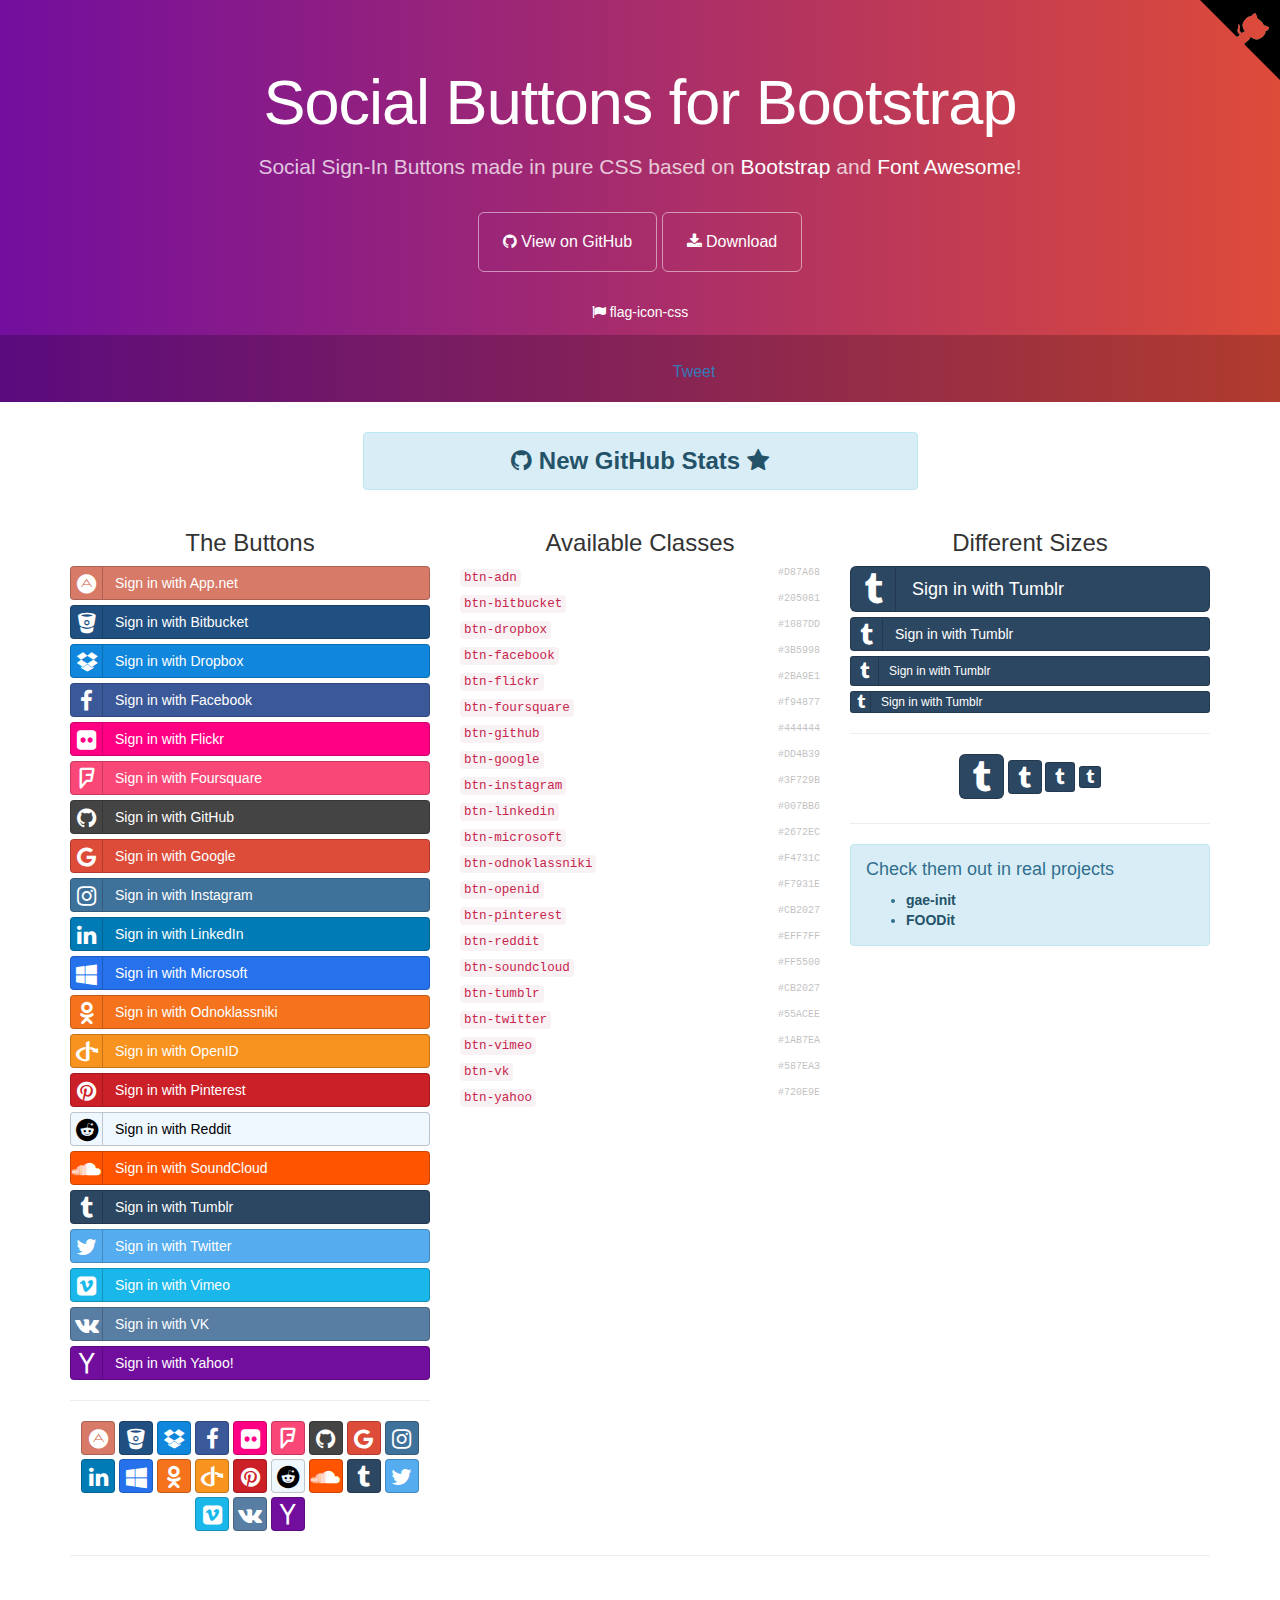
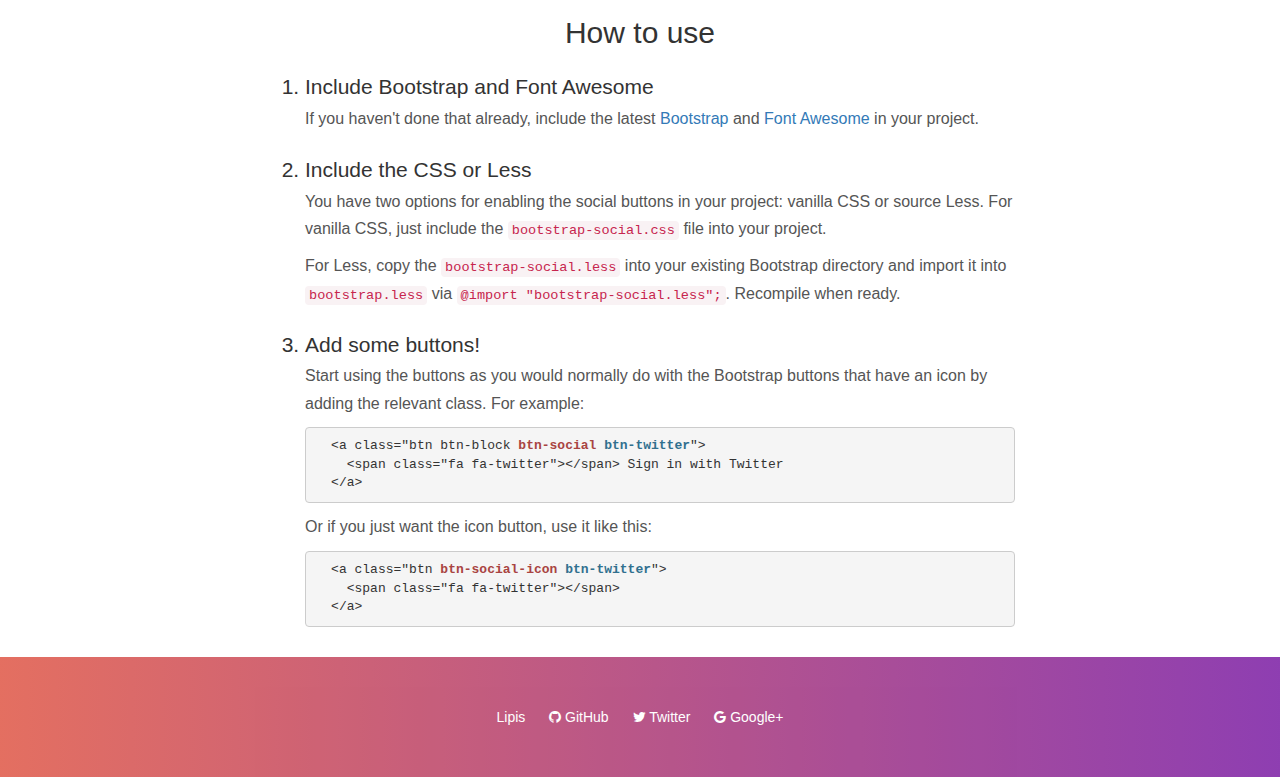
<file: public/lib/bootstrap-social-gh-pages/index.html>
<!DOCTYPE html>
<html lang="en">
  <head>
    <meta charset="utf-8">
    <meta name="viewport" content="width=device-width, initial-scale=1.0">
    <meta property="og:title" content="Social Buttons for Bootstrap" />
    <meta property="og:description" content="Social Sign-In Buttons made in pure CSS based on Bootstrap and Font Awesome!" />
    <meta property="og:type" content="website" />
    <meta property="og:url" content="http://lipis.github.io/bootstrap-social/" />
    <meta property="og:image" content="http://lipis.github.io/bootstrap-social/assets/img/bootstrap-social.png" />

    <title>Social Buttons for Bootstrap</title>
    <link href="assets/css/bootstrap.css" rel="stylesheet">
    <link href="assets/css/font-awesome.css" rel="stylesheet">
    <link href="assets/css/docs.css" rel="stylesheet" >

    <link href="bootstrap-social.css" rel="stylesheet" >

    <script type="text/javascript">
      var _gaq = _gaq || [];
      _gaq.push(['_setAccount', 'UA-42119746-1']);
      _gaq.push(['_trackPageview']);

      (function() {
        var ga = document.createElement('script'); ga.type = 'text/javascript'; ga.async = true;
        ga.src = ('https:' == document.location.protocol ? 'https://ssl' : 'http://www') + '.google-analytics.com/ga.js';
        var s = document.getElementsByTagName('script')[0]; s.parentNode.insertBefore(ga, s);
      })();
    </script>
  </head>

  <body>
    <div class="jumbotron">
      <div class="container">
        <h1>Social Buttons for Bootstrap</h1>
        <p>
          Social Sign-In Buttons made in pure CSS based on
          <a href="https://getbootstrap.com/">Bootstrap</a> and
          <a href="https://fortawesome.github.io/Font-Awesome/">Font Awesome</a>!
        </p>
        <a href="https://github.com/lipis/bootstrap-social" class="btn btn-outline btn-lg" onclick="_gaq.push(['_trackEvent', 'exit', 'header', 'GitHub']);"><span class="fa fa-github"></span> View on GitHub</a>
        <a href="https://github.com/lipis/bootstrap-social/archive/gh-pages.zip" class="btn btn-outline btn-lg" onclick="_gaq.push(['_trackEvent', 'exit', 'download', 'bootstrap-social']);"><span class="fa fa-download"></span> Download</a>
        <ul class="jumbotron-links">
          <li><a href="http://lipis.github.io/flag-icon-css" onclick="_gaq.push(['_trackEvent', 'exit', 'header', 'flag-icon-css']);"><span class="fa fa-flag"></span> flag-icon-css</a></li>
        </ul>
      </div>
      <div class="bottom">
        <iframe src="https://ghbtns.com/github-btn.html?user=lipis&amp;repo=bootstrap-social&amp;type=watch&amp;count=true" class="social-share"></iframe>
        <a href="https://twitter.com/share" class="social-share twitter-share-button" data-url="http://lipis.github.io/bootstrap-social/" data-text="Social Sign-In Buttons made in pure CSS based on Bootstrap and Font Awesome!" data-via="lipis" data-hashtags="bootstrap css">Tweet</a>
      </div>
    </div>
    <div class="container">
      <div class="row">
        <div class="col-sm-offset-3 col-sm-6">
          <div class="alert alert-info text-center">
            <a class="alert-link h3" href="http://githubstats.lip.is/" onclick="_gaq.push(['_trackEvent', 'exit', 'banner', 'githubstats']);">
              <span class="fa fa-github"></span>
              New GitHub Stats
              <span class="fa fa-star"></span>
            </a>
          </div>
        </div>
      </div>

      <div class="row">
        <div class="col-sm-4 social-buttons">
          <h3 class="text-center">The Buttons</h3>
          <a class="btn btn-block btn-social btn-adn" onclick="_gaq.push(['_trackEvent', 'btn-social', 'click', 'btn-adn']);">
            <span class="fa fa-adn"></span> Sign in with App.net
          </a>
          <a class="btn btn-block btn-social btn-bitbucket" onclick="_gaq.push(['_trackEvent', 'btn-social', 'click', 'btn-bitbucket']);">
            <span class="fa fa-bitbucket"></span> Sign in with Bitbucket
          </a>
          <a class="btn btn-block btn-social btn-dropbox" onclick="_gaq.push(['_trackEvent', 'btn-social', 'click', 'btn-dropbox']);">
            <span class="fa fa-dropbox"></span> Sign in with Dropbox
          </a>
          <a class="btn btn-block btn-social btn-facebook" onclick="_gaq.push(['_trackEvent', 'btn-social', 'click', 'btn-facebook']);">
            <span class="fa fa-facebook"></span> Sign in with Facebook
          </a>
          <a class="btn btn-block btn-social btn-flickr" onclick="_gaq.push(['_trackEvent', 'btn-social', 'click', 'btn-flickr']);">
            <span class="fa fa-flickr"></span> Sign in with Flickr
          </a>
          <a class="btn btn-block btn-social btn-foursquare" onclick="_gaq.push(['_trackEvent', 'btn-social', 'click', 'btn-foursquare']);">
            <span class="fa fa-foursquare"></span> Sign in with Foursquare
          </a>
          <a class="btn btn-block btn-social btn-github" onclick="_gaq.push(['_trackEvent', 'btn-social', 'click', 'btn-github']);">
            <span class="fa fa-github"></span> Sign in with GitHub
          </a>
          <a class="btn btn-block btn-social btn-google" onclick="_gaq.push(['_trackEvent', 'btn-social', 'click', 'btn-google']);">
            <span class="fa fa-google"></span> Sign in with Google
          </a>
          <a class="btn btn-block btn-social btn-instagram" onclick="_gaq.push(['_trackEvent', 'btn-social', 'click', 'btn-instagram']);">
            <span class="fa fa-instagram"></span> Sign in with Instagram
          </a>
          <a class="btn btn-block btn-social btn-linkedin" onclick="_gaq.push(['_trackEvent', 'btn-social', 'click', 'btn-linkedin']);">
            <span class="fa fa-linkedin"></span> Sign in with LinkedIn
          </a>
          <a class="btn btn-block btn-social btn-microsoft" onclick="_gaq.push(['_trackEvent', 'btn-social', 'click', 'btn-microsoft']);">
            <span class="fa fa-windows"></span> Sign in with Microsoft
          </a>
          <a class="btn btn-block btn-social btn-odnoklassniki" onclick="_gaq.push(['_trackEvent', 'btn-social', 'click', 'btn-odnoklassniki']);">
            <span class="fa fa-odnoklassniki"></span> Sign in with Odnoklassniki
          </a>
          <a class="btn btn-block btn-social btn-openid" onclick="_gaq.push(['_trackEvent', 'btn-social', 'click', 'btn-openid']);">
            <span class="fa fa-openid"></span> Sign in with OpenID
          </a>
          <a class="btn btn-block btn-social btn-pinterest" onclick="_gaq.push(['_trackEvent', 'btn-social', 'click', 'btn-pinterest']);">
            <span class="fa fa-pinterest"></span> Sign in with Pinterest
          </a>
          <a class="btn btn-block btn-social btn-reddit" onclick="_gaq.push(['_trackEvent', 'btn-social', 'click', 'btn-reddit']);">
            <span class="fa fa-reddit"></span> Sign in with Reddit
          </a>
          <a class="btn btn-block btn-social btn-soundcloud" onclick="_gaq.push(['_trackEvent', 'btn-social', 'click', 'btn-soundcloud']);">
            <span class="fa fa-soundcloud"></span> Sign in with SoundCloud
          </a>
          <a class="btn btn-block btn-social btn-tumblr" onclick="_gaq.push(['_trackEvent', 'btn-social', 'click', 'btn-tumblr']);">
            <span class="fa fa-tumblr"></span> Sign in with Tumblr
          </a>
          <a class="btn btn-block btn-social btn-twitter" onclick="_gaq.push(['_trackEvent', 'btn-social', 'click', 'btn-twitter']);">
            <span class="fa fa-twitter"></span> Sign in with Twitter
          </a>
          <a class="btn btn-block btn-social btn-vimeo" onclick="_gaq.push(['_trackEvent', 'btn-social', 'click', 'btn-vimeo']);">
            <span class="fa fa-vimeo-square"></span> Sign in with Vimeo
          </a>
          <a class="btn btn-block btn-social btn-vk" onclick="_gaq.push(['_trackEvent', 'btn-social', 'click', 'btn-vk']);">
            <span class="fa fa-vk"></span> Sign in with VK
          </a>
          <a class="btn btn-block btn-social btn-yahoo" onclick="_gaq.push(['_trackEvent', 'btn-social', 'click', 'btn-yahoo']);">
            <span class="fa fa-yahoo"></span> Sign in with Yahoo!
          </a>

          <hr>

          <div class="text-center">
            <a class="btn btn-social-icon btn-adn" onclick="_gaq.push(['_trackEvent', 'btn-social-icon', 'click', 'btn-adn']);"><span class="fa fa-adn"></span></a>
            <a class="btn btn-social-icon btn-bitbucket" onclick="_gaq.push(['_trackEvent', 'btn-social-icon', 'click', 'btn-bitbucket']);"><span class="fa fa-bitbucket"></span></a>
            <a class="btn btn-social-icon btn-dropbox" onclick="_gaq.push(['_trackEvent', 'btn-social-icon', 'click', 'btn-dropbox']);"><span class="fa fa-dropbox"></span></a>
            <a class="btn btn-social-icon btn-facebook" onclick="_gaq.push(['_trackEvent', 'btn-social-icon', 'click', 'btn-facebook']);"><span class="fa fa-facebook"></span></a>
            <a class="btn btn-social-icon btn-flickr" onclick="_gaq.push(['_trackEvent', 'btn-social-icon', 'click', 'btn-flickr']);"><span class="fa fa-flickr"></span></a>
            <a class="btn btn-social-icon btn-foursquare" onclick="_gaq.push(['_trackEvent', 'btn-social-icon', 'click', 'btn-foursquare']);"><span class="fa fa-foursquare"></span></a>
            <a class="btn btn-social-icon btn-github" onclick="_gaq.push(['_trackEvent', 'btn-social-icon', 'click', 'btn-github']);"><span class="fa fa-github"></span></a>
            <a class="btn btn-social-icon btn-google" onclick="_gaq.push(['_trackEvent', 'btn-social-icon', 'click', 'btn-google']);"><span class="fa fa-google"></span></a>
            <a class="btn btn-social-icon btn-instagram" onclick="_gaq.push(['_trackEvent', 'btn-social-icon', 'click', 'btn-instagram']);"><span class="fa fa-instagram"></span></a>
            <a class="btn btn-social-icon btn-linkedin" onclick="_gaq.push(['_trackEvent', 'btn-social-icon', 'click', 'btn-linkedin']);"><span class="fa fa-linkedin"></span></a>
            <a class="btn btn-social-icon btn-microsoft" onclick="_gaq.push(['_trackEvent', 'btn-social-icon', 'click', 'btn-microsoft']);"><span class="fa fa-windows"></span></a>
            <a class="btn btn-social-icon btn-odnoklassniki" onclick="_gaq.push(['_trackEvent', 'btn-social-icon', 'click', 'btn-odnoklassniki']);"><span class="fa fa-odnoklassniki"></span></a>
            <a class="btn btn-social-icon btn-openid" onclick="_gaq.push(['_trackEvent', 'btn-social-icon', 'click', 'btn-openid']);"><span class="fa fa-openid"></span></a>
            <a class="btn btn-social-icon btn-pinterest" onclick="_gaq.push(['_trackEvent', 'btn-social-icon', 'click', 'btn-pinterest']);"><span class="fa fa-pinterest"></span></a>
            <a class="btn btn-social-icon btn-reddit" onclick="_gaq.push(['_trackEvent', 'btn-social-icon', 'click', 'btn-reddit']);"><span class="fa fa-reddit"></span></a>
            <a class="btn btn-social-icon btn-soundcloud" onclick="_gaq.push(['_trackEvent', 'btn-social-icon', 'click', 'btn-soundcloud']);"><span class="fa fa-soundcloud"></span></a>
            <a class="btn btn-social-icon btn-tumblr" onclick="_gaq.push(['_trackEvent', 'btn-social-icon', 'click', 'btn-tumblr']);"><span class="fa fa-tumblr"></span></a>
            <a class="btn btn-social-icon btn-twitter" onclick="_gaq.push(['_trackEvent', 'btn-social-icon', 'click', 'btn-twitter']);"><span class="fa fa-twitter"></span></a>
            <a class="btn btn-social-icon btn-vimeo" onclick="_gaq.push(['_trackEvent', 'btn-social-icon', 'click', 'btn-vimeo']);"><span class="fa fa-vimeo-square"></span></a>
            <a class="btn btn-social-icon btn-vk" onclick="_gaq.push(['_trackEvent', 'btn-social-icon', 'click', 'btn-vk']);"><span class="fa fa-vk"></span></a>
            <a class="btn btn-social-icon btn-yahoo" onclick="_gaq.push(['_trackEvent', 'btn-social-icon', 'click', 'btn-yahoo']);"><span class="fa fa-yahoo"></span></a>
          </div>
        </div>

        <div class="col-sm-4">
          <h3 class="text-center">Available Classes</h3>
          <ul class="social-class list-unstyled">
            <li data-code="adn" data-name="App.net"><code>btn-adn</code> <span class="social-hex">#D87A68</span></li>
            <li data-code="bitbucket" data-name="Bitbucket"><code>btn-bitbucket</code> <span class="social-hex">#205081</span></li>
            <li data-code="dropbox" data-name="Dropbox"><code>btn-dropbox</code> <span class="social-hex">#1087DD</span></li>
            <li data-code="facebook" data-name="Facebook"><code>btn-facebook</code> <span class="social-hex">#3B5998</span></li>
            <li data-code="flickr" data-name="Flickr"><code>btn-flickr</code> <span class="social-hex">#2BA9E1</span></li>
            <li data-code="foursquare" data-name="Foursquare"><code>btn-foursquare</code> <span class="social-hex">#f94877</span></li>
            <li data-code="github" data-name="GitHub"><code>btn-github</code> <span class="social-hex">#444444</span></li>
            <li data-code="google" data-name="Google"><code>btn-google</code> <span class="social-hex">#DD4B39</span></li>
            <li data-code="instagram" data-name="Instagram"><code>btn-instagram</code> <span class="social-hex">#3F729B</span></li>
            <li data-code="linkedin" data-name="LinkedIn"><code>btn-linkedin</code> <span class="social-hex">#007BB6</span></li>
            <li data-code="microsoft" data-icon="windows" data-name="Microsoft"><code>btn-microsoft</code> <span class="social-hex">#2672EC</span></li>
            <li data-code="odnoklassniki" data-name="Odnoklassniki"><code>btn-odnoklassniki</code> <span class="social-hex">#F4731C</span></li>
            <li data-code="openid" data-name="OpenID"><code>btn-openid</code> <span class="social-hex">#F7931E</span></li>
            <li data-code="pinterest" data-name="Pinterest"><code>btn-pinterest</code> <span class="social-hex">#CB2027</span></li>
            <li data-code="reddit" data-name="Reddit"><code>btn-reddit</code> <span class="social-hex">#EFF7FF</span></li>
            <li data-code="soundcloud" data-name="SoundCloud"><code>btn-soundcloud</code> <span class="social-hex">#FF5500</span></li>
            <li data-code="tumblr" data-name="Tumblr"><code>btn-tumblr</code> <span class="social-hex">#CB2027</span></li>
            <li data-code="twitter" data-name="Twitter"><code>btn-twitter</code> <span class="social-hex">#55ACEE</span></li>
            <li data-code="vimeo" data-icon="vimeo-square" data-name="Vimeo"><code>btn-vimeo</code> <span class="social-hex">#1AB7EA</span></li>
            <li data-code="vk" data-name="VK"><code>btn-vk</code> <span class="social-hex">#587EA3</span></li>
            <li data-code="yahoo" data-name="Yahoo!"><code>btn-yahoo</code> <span class="social-hex">#720E9E</span></li>
          </ul>
        </div>
        <div class="col-sm-4">
          <div class="social-sizes">
            <h3 class="text-center">Different Sizes</h3>
            <a class="btn btn-block btn-social btn-lg btn-google" onclick="_gaq.push(['_trackEvent', 'btn-social', 'click', 'btn-lg']);">
              <span class="fa fa-google"></span>
              Sign in with Google
            </a>
            <a class="btn btn-block btn-social btn-google" onclick="_gaq.push(['_trackEvent', 'btn-social', 'click', 'btn-md']);">
              <span class="fa fa-google"></span>
              Sign in with Google
            </a>
            <a class="btn btn-block btn-social btn-sm btn-google" onclick="_gaq.push(['_trackEvent', 'btn-social', 'click', 'btn-sm']);">
              <span class="fa fa-google"></span>
              Sign in with Google
            </a>
            <a class="btn btn-block btn-social btn-xs btn-google" onclick="_gaq.push(['_trackEvent', 'btn-social', 'click', 'btn-xs']);">
              <span class="fa fa-google"></span>
              Sign in with Google
            </a>
            <hr>
            <div class="text-center">
              <a class="btn btn-social-icon btn-lg btn-google" onclick="_gaq.push(['_trackEvent', 'btn-social-icon', 'click', 'btn-lg']);"><span class="fa fa-google"></span></a>
              <a class="btn btn-social-icon btn-google" onclick="_gaq.push(['_trackEvent', 'btn-social-icon', 'click', 'btn-md']);"><span class="fa fa-google"></span></a>
              <a class="btn btn-social-icon btn-sm btn-google" onclick="_gaq.push(['_trackEvent', 'btn-social-icon', 'click', 'btn-sm']);"><span class="fa fa-google"></span></a>
              <a class="btn btn-social-icon btn-xs btn-google" onclick="_gaq.push(['_trackEvent', 'btn-social-icon', 'click', 'btn-xs']);"><span class="fa fa-google"></span></a>
            </div>
          </div>
          <hr>
          <div class="alert alert-info">
            <h4>Check them out in real projects</h4>
            <ul>
              <li><a class="alert-link" href="https://gae-init.appspot.com/signin/" onclick="_gaq.push(['_trackEvent', 'exit', 'body', 'gae-init']);">gae-init</a></li>
              <li><a class="alert-link" href="https://restaurant.app.foodit.com/rms/signin" onclick="_gaq.push(['_trackEvent', 'exit', 'body', 'foodit']);">FOODit</a></li>
            </ul>
          </div>
        </div>
      </div>
      <hr>
    </div>
    <div class="how-to">
      <div class="container">
        <div class="row">
          <div class="col-md-8 col-md-offset-2">
            <h2>How to use</h2>
            <ol>
              <li>
                Include Bootstrap and Font Awesome
                <p>
                  If you haven't done that already, include the latest
                  <a href="http://twitter.github.io/bootstrap/">Bootstrap</a>
                  and <a href="http://fortawesome.github.io/Font-Awesome/">Font Awesome</a> in your project.
                </p>
              </li>
              <li>
                Include the CSS or Less
                <p>
                  You have two options for enabling the social buttons in your project:
                  vanilla CSS or source Less. For vanilla CSS, just include the
                  <code>bootstrap-social.css</code> file into your project.
                </p>
                <p>
                  For Less, copy the <code>bootstrap-social.less</code> into
                  your existing Bootstrap directory and import it into
                  <code>bootstrap.less</code> via
                  <code>@import "bootstrap-social.less";</code>. Recompile when ready.
                </p>
              </li>
              <li>
                Add some buttons!
                <p>
                  Start using the buttons as you would normally do with the
                  Bootstrap buttons that have an icon by adding the relevant
                  class. For example:
                </p>
                <pre>
  &lt;a class=&quot;btn btn-block <strong class="text-danger">btn-social</strong> <strong class="text-info">btn-twitter</strong>&quot;&gt;
    &lt;span class=&quot;fa fa-twitter&quot;&gt;&lt;/span&gt; Sign in with Twitter
  &lt;/a&gt;</pre>
                <p>
                  Or if you just want the icon button, use it like this:
                </p>
                <pre>
  &lt;a class=&quot;btn <strong class="text-danger">btn-social-icon</strong> <strong class="text-info">btn-twitter</strong>&quot;&gt;
    &lt;span class=&quot;fa fa-twitter&quot;&gt;&lt;/span&gt;
  &lt;/a&gt;</pre>
              </li>
            </ol>
          </div>
        </div>
      </div>
    </div>
    <footer>
      <ul class="links">
        <li><a href="https://lip.is" onclick="_gaq.push(['_trackEvent', 'exit', 'footer', 'Lipis']);">Lipis</a></li>
        <li><a href="https://github.com/lipis" onclick="_gaq.push(['_trackEvent', 'exit', 'footer', 'GitHub']);"><span class="fa fa-github"></span> GitHub</a></li>
        <li><a href="https://twitter.com/lipis" onclick="_gaq.push(['_trackEvent', 'exit', 'footer', 'Twitter']);"><span class="fa fa-twitter"></span> Twitter</a></li>
        <li><a href="https://google.com/+PanayiotisLipiridis" onclick="_gaq.push(['_trackEvent', 'exit', 'footer', 'Google+']);"><span class="fa fa-google"></span> Google+</a></li>
      </ul>
    </footer>
    <a href="https://github.com/lipis/bootstrap-social" title="Fork me on GitHub" class="github-corner"><svg width="80" height="80" viewbox="0 0 250 250"><title>Fork me on GitHub</title><path d="M0 0h250v250"></path><path d="M127.4 110c-14.6-9.2-9.4-19.5-9.4-19.5 3-7 1.5-11 1.5-11-1-6.2 3-2 3-2 4 4.7 2 11 2 11-2.2 10.4 5 14.8 9 16.2" fill="currentColor" style="transform-origin:130px 110px" class="octo-arm"></path><path d="M113.2 114.3s3.6 1.6 4.7.6l15-13.7c3-2.4 6-3 8.2-2.7-8-11.2-14-25 3-41 4.7-4.4 10.6-6.4 16.2-6.4.6-1.6 3.6-7.3 11.8-10.7 0 0 4.5 2.7 6.8 16.5 4.3 2.7 8.3 6 12 9.8 3.3 3.5 6.7 8 8.6 12.3 14 3 16.8 8 16.8 8-3.4 8-9.4 11-11.4 11 0 5.8-2.3 11-7.5 15.5-16.4 16-30 9-40 .2 0 3-1 7-5.2 11l-13.3 11c-1 1 .5 5.3.8 5z" fill="currentColor" class="octo-body"></path></svg><style> .github-corner svg{position:absolute;right:0;top:0;mix-blend-mode:darken;color:#ffffff;fill:#000000;}.github-corner:hover .octo-arm{animation:octocat-wave .56s;}@keyframes octocat-wave{0%, 100%{transform:rotate(0);}20%, 60%{transform:rotate(-20deg);}40%, 80%{transform:rotate(10deg);}}</style></a>
    <!-- Some JavaScript that is used only in this demo, not needed for the buttons -->
    <script src="assets/js/jquery.js"></script>
    <script src="assets/js/docs.js"></script>
    <script>
      !function(d,s,id){var js,fjs=d.getElementsByTagName(s)[0],p=/^http:/.test(d.location)?'http':'https';if(!d.getElementById(id)){js=d.createElement(s);js.id=id;js.src=p+'://platform.twitter.com/widgets.js';fjs.parentNode.insertBefore(js,fjs);}}(document, 'script', 'twitter-wjs');
    </script>
  </body>
</html>
</file>
<file: public/lib/bootstrap-social-gh-pages/assets/css/docs.css>
body{font-weight:300;-webkit-font-smoothing:antialiased}
h2{text-align:center;font-weight:300}
.btn-social-icon{margin-bottom:4px}
.jumbotron{position:relative;font-size:16px;color:#fff;color:rgba(255,255,255,0.75);text-align:center;border-radius:0;padding-bottom:80px;background-image:-webkit-linear-gradient(left, #720e9e 0, #dd4b39 100%);background-image:-o-linear-gradient(left, #720e9e 0, #dd4b39 100%);background-image:linear-gradient(to right, #720e9e 0, #dd4b39 100%);background-repeat:repeat-x;filter:progid:DXImageTransform.Microsoft.gradient(startColorstr='#ff720e9e', endColorstr='#ffdd4b39', GradientType=1)}.jumbotron h1{margin-bottom:15px;font-weight:300;letter-spacing:-1px;color:#fff}
.jumbotron iframe{width:100px !important;height:20px !important;border:none;overflow:hidden;margin:2px}
.jumbotron p a,.jumbotron .jumbotron-links a{font-weight:500;color:#fff}
.jumbotron .jumbotron-links{margin-top:15px;margin-bottom:0;padding-left:0;list-style:none;font-size:14px}.jumbotron .jumbotron-links li{display:inline}
.jumbotron .jumbotron-links li+li{margin-left:20px}
.jumbotron .bottom{position:absolute;bottom:0;left:0;right:0;padding:18px;background-color:rgba(0,0,0,0.2)}
.btn-outline{margin-top:15px;margin-bottom:15px;padding:18px 24px;font-size:inherit;font-weight:500;color:#fff;background-color:transparent;border-color:#fff;border-color:rgba(255,255,255,0.5);transition:all .1s ease-in-out}.btn-outline:hover,.btn-outline:active{color:#720e9e;background-color:#fff;border-color:#fff}
.how-to{padding:20px}.how-to h2{text-align:center}
.how-to li{font-size:21px;line-height:1.7;margin-top:20px}.how-to li p{font-size:16px;color:#555}
.how-to code{font-size:85%;word-wrap:break-word;white-space:normal}
footer{text-align:center;opacity:.8;padding:50px;background-image:-webkit-linear-gradient(left, #dd4b39 0, #720e9e 100%);background-image:-o-linear-gradient(left, #dd4b39 0, #720e9e 100%);background-image:linear-gradient(to right, #dd4b39 0, #720e9e 100%);background-repeat:repeat-x;filter:progid:DXImageTransform.Microsoft.gradient(startColorstr='#ffdd4b39', endColorstr='#ff720e9e', GradientType=1)}footer a{color:#fff}footer a:hover{color:#fff}
.links{margin:0;list-style:none;padding-left:0}.links li{display:inline;padding:0 10px}
.social-class .social-hex{font-family:Monaco,Menlo,Consolas,"Courier New",monospace;font-size:10px;opacity:.3;float:right}
.social-class li{margin-bottom:4px}.social-class li:hover .social-hex{opacity:1}
.social-class li:hover code{background-color:#e8e8ee}
.social-class code{cursor:default}
</file>
